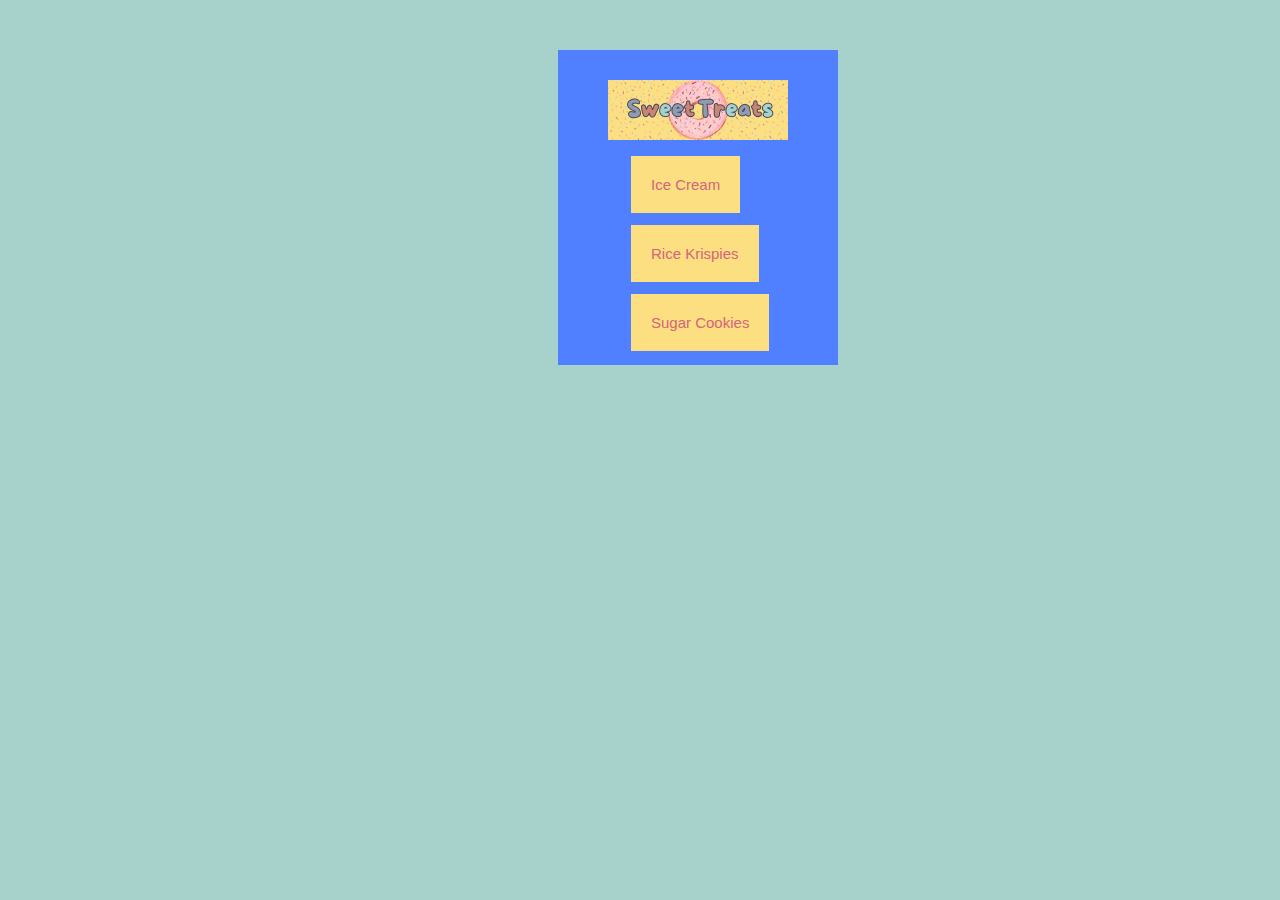
<file: index.html>
<!DOCTYPE html>
<html>

<head>
  <html lang="en">
  <meta charset="UTF-8">
  <title>Sweet Treats</title>
  <link rel="stylesheet" href="styles.css">
</head>

<body>
 <div>
  <img class="kitpic" src="./kitchen-pics/Sweet-Treats-Layout.png">
  <button><a class="text" style="text-decoration: none"href="recipes/ice-cream.html">Ice Cream</a></button>
  <button><a class="text" style="text-decoration: none"href="recipes/rice-krispies.html">Rice Krispies</a></button>
  <button><a class="text" style="text-decoration: none"href="recipes/sugar-cookies.html">Sugar Cookies</a></button>
 </div>
</body>

</html>
</file>
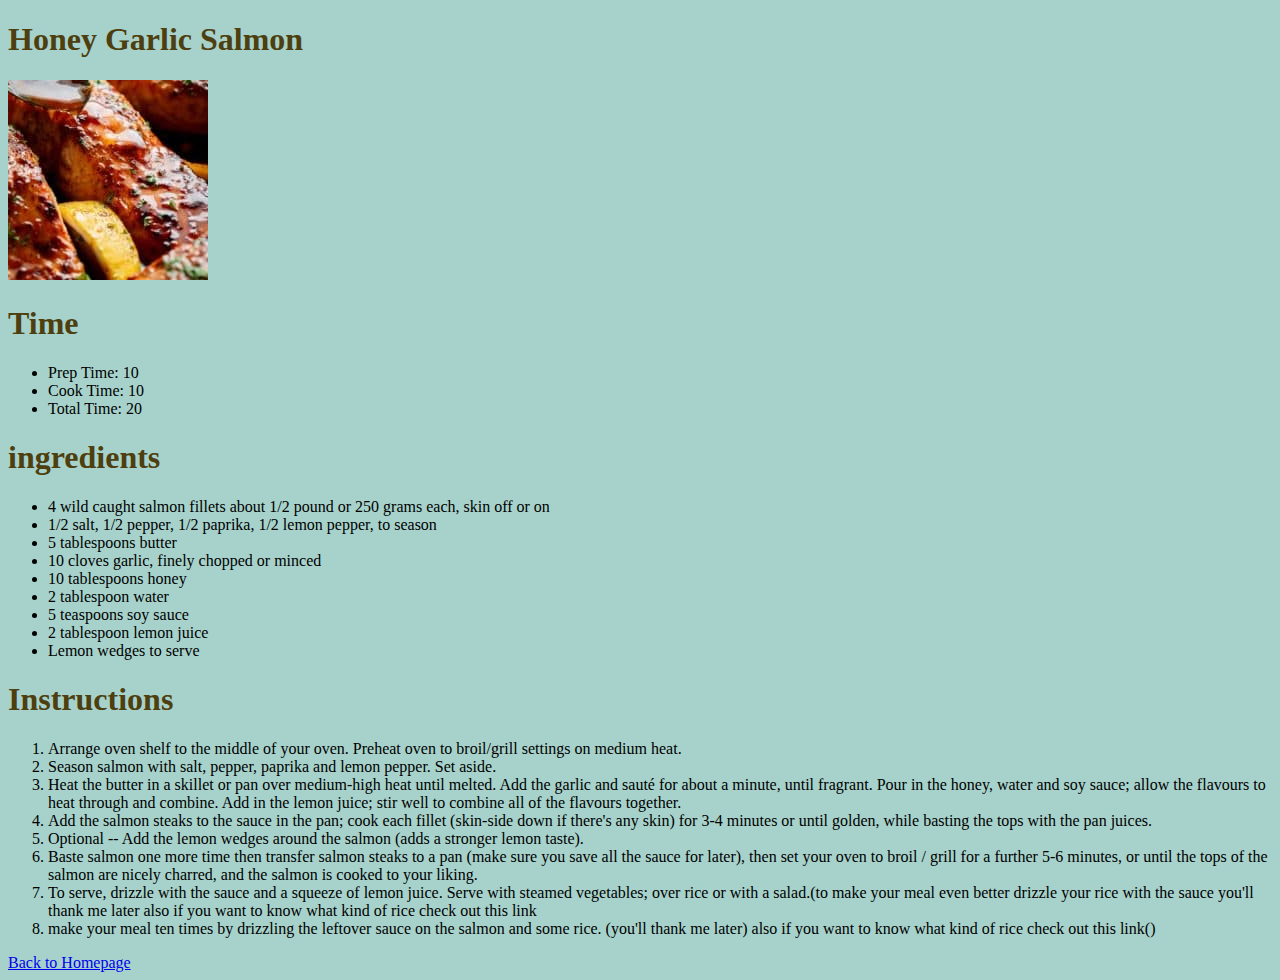
<file: recipes/honey-salmon.html>
<!DOCTYPE html>
<html lang="en">
<head>
  <meta charset="UTF-8">
  <title>Honey Garlic Salmon</title>
  <link rel="stylesheet" href="../styles.css" 
</head>

<body>
  <h1 style="color:rgb(77, 63, 15);">Honey Garlic Salmon</h1>
    <img src="../kitchen-pics/s.jpg">
  <h1 style="color:rgb(77, 63, 15);">Time</h1>
    <ul>
      <li>Prep Time: 10</li>
      <li>Cook Time: 10</li>
      <li>Total Time: 20</li>
    </ul>
  <h1 style="color:rgb(77, 63, 15);">ingredients</h1>
    <ul>
      <li>4 wild caught salmon fillets about 1/2 pound or 250 grams each, skin off or on</li>
      <li>1/2 salt, 1/2 pepper, 1/2 paprika, 1/2 lemon pepper, to season</li>
      <li>5 tablespoons butter</li>
      <li>10 cloves garlic, finely chopped or minced</li>
      <li>10 tablespoons honey</li>
      <li>2 tablespoon water</li>
      <li>5 teaspoons soy sauce</li>
      <li>2 tablespoon lemon juice</li>
      <li>Lemon wedges to serve</li>
    </ul>
  <h1 style="color:rgb(77, 63, 15);">Instructions</h1>
    <ol>
      <li>Arrange oven shelf to the middle of your oven. Preheat oven to broil/grill settings on medium heat.</li>
      <li>Season salmon with salt, pepper, paprika and lemon pepper. Set aside.</li>
      <li>Heat the butter in a skillet or pan over medium-high heat until melted.
      Add the garlic and sauté for about a minute, until fragrant. Pour in the honey, water
      and soy sauce; allow the flavours to heat through and combine.
      Add in the lemon juice; stir well to combine all of the flavours together.</li>
      <li>Add the salmon steaks to the sauce in the pan;
      cook each fillet (skin-side down if there's any skin) for 3-4 minutes or until golden,
      while basting the tops with the pan juices.</li>
      <li>Optional -- Add the lemon wedges around the salmon
      (adds a stronger lemon taste).</li>
      <li>Baste salmon one more time then transfer salmon steaks to a pan (make sure you save all the sauce for later),
      then set your oven to broil / grill for a further 5-6 minutes,
      or until the tops of the salmon are nicely charred,
      and the salmon is cooked to your liking.</li>
      <li>To serve, drizzle with the sauce and a squeeze of lemon juice.
      Serve with steamed vegetables; over rice or with a salad.(to make your meal even better drizzle your rice with the
      sauce you'll thank me later also if you want to know what kind of rice check out this link</li>
      <li>make your meal ten times by drizzling the leftover sauce on the salmon and some rice. (you'll thank me later)
      also if you want to know what kind of rice check out this link()</li>
    </ol>
  <a href="../index.html">Back to Homepage</a>
</body>

</html>
</file>
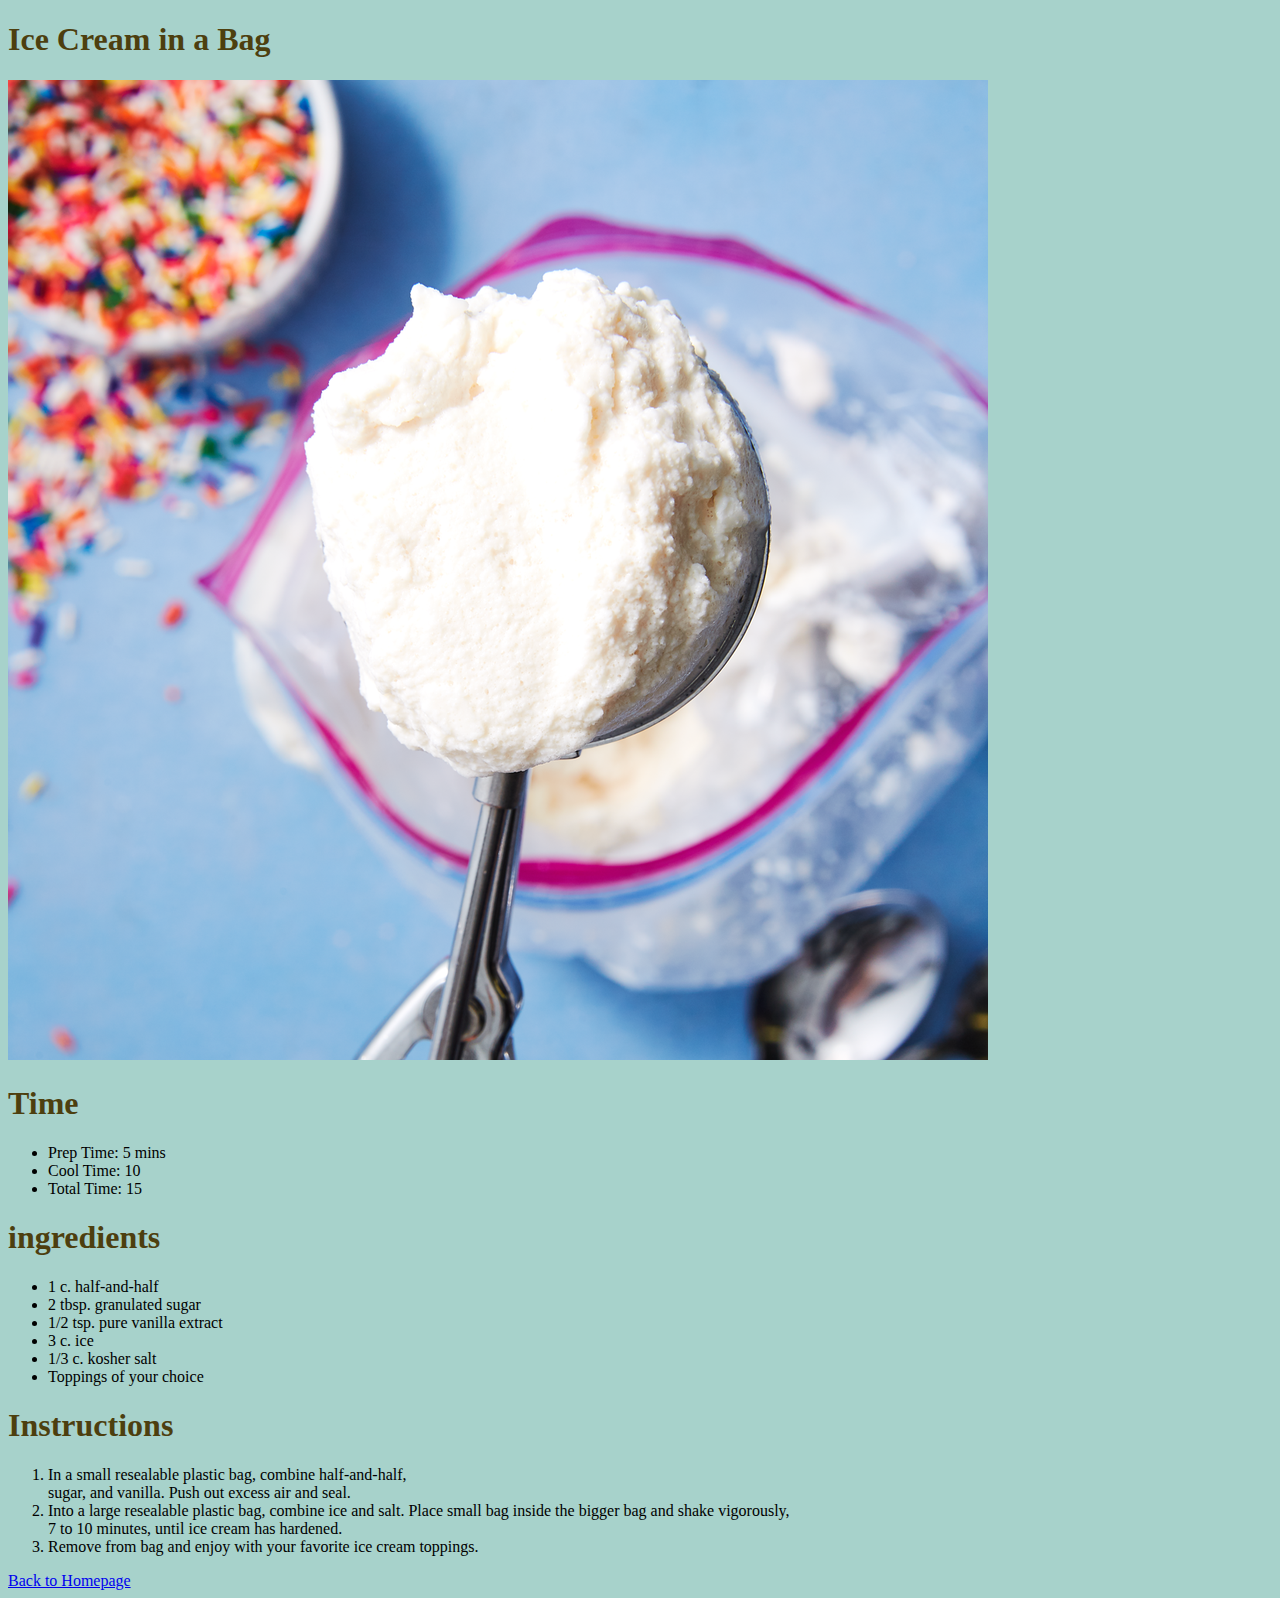
<file: recipes/ice-cream.html>
<!DOCTYPE html>
<html>
  <head>
    <html lang="en">
    <meta charset="UTF-8">
    <title>Vanilla Ice Cream in a Bag</title>
    <link rel="stylesheet" href="../styles.css">
  </head>
  <body>
    <h1 style="color:rgb(77, 63, 15);">Ice Cream in a Bag</h1>
      <img class="icepic" src="../kitchen-pics/Ice-cream.png">
    <h1 style="color:rgb(77, 63, 15);">Time</h1>
      <ul>
        <li>Prep Time: 5 mins</li>
        <li>Cool Time: 10</li>
        <li>Total Time: 15</li>
      </ul>
    <h1 style="color:rgb(77, 63, 15);">ingredients</h1>
      <ul>
        <li>1 c. half-and-half</li>
        <li>2 tbsp. granulated sugar</li>
        <li>1/2 tsp. pure vanilla extract</li>
        <li>3 c. ice</li>
        <li>1/3 c. kosher salt</li>
        <li>Toppings of your choice</li>
      </ul>
    <h1 style="color:rgb(77, 63, 15);">Instructions</h1>
      <ol>
        <li>In a small resealable plastic bag, combine half-and-half,<br/>
        sugar, and vanilla. Push out excess air and seal.</li>
        <li>Into a large resealable plastic bag, combine ice and salt. Place small bag inside the bigger bag and shake vigorously,</br>
        7 to 10 minutes, until ice cream has hardened.</li>
        <li>Remove from bag and enjoy with your favorite ice cream toppings.</li>
      </ol>
    <a href="../index.html">Back to Homepage</a>
  </body>
</html>
</file>
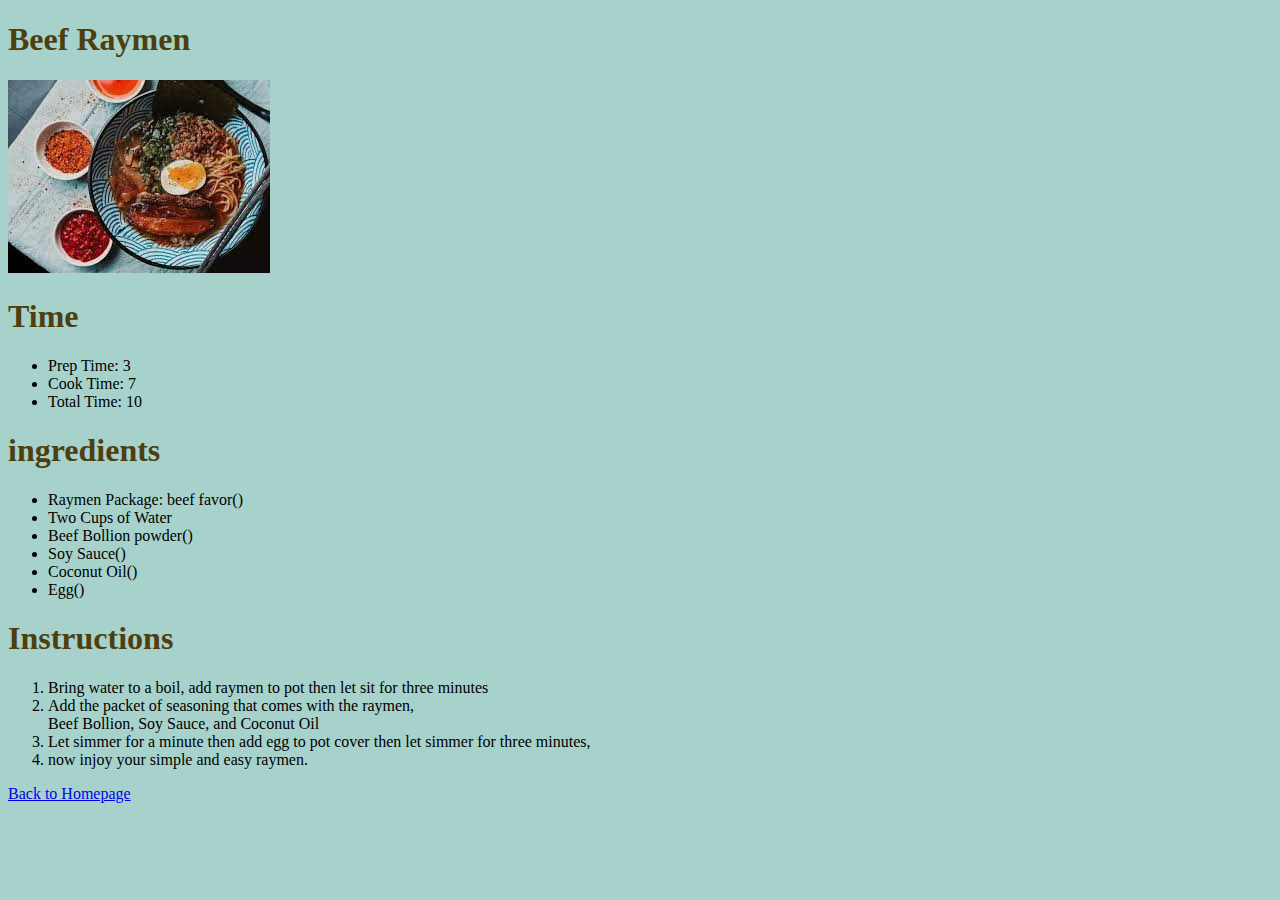
<file: recipes/raymen.html>
<!DOCTYPE html>
<html>
<head>
  <html lang="en">
  <meta charset="UTF-8">
  <title>Raymen</title>
  <link rel="stylesheet"href="../styles.css">
</head>

<body>
  <h1 style="color:rgb(77, 63, 15);">Beef Raymen</h1>
   <img src="../kitchen-pics/BR.jpg">
  <h1 style="color:rgb(77, 63, 15);">Time</h1>
    <ul>
      <li>Prep Time: 3</li>
      <li>Cook Time: 7</li>
      <li>Total Time: 10</li>
    </ul>
  <h1 style="color:rgb(77, 63, 15);">ingredients</h1>
    <ul>  
      <li>Raymen Package: beef favor()</li>
      <li>Two Cups of Water</li>
      <li>Beef Bollion powder()</li>
      <li>Soy Sauce()</li>
      <li>Coconut Oil()</li>
      <li>Egg()</li>
    </ul>
  <h1 style="color:rgb(77, 63, 15);">Instructions</h1>
    <ol>
      <li>Bring water to a boil, add raymen to pot then let sit for three minutes</li>
      <li>Add the packet of seasoning that comes with the raymen, </br>
      Beef Bollion, Soy Sauce, and Coconut Oil</li>
      <li>Let simmer for a minute then add egg to pot cover then let simmer for three minutes,</li>
      <li>now injoy your simple and easy raymen.</li>
    </ol>
  <a href="../index.html">Back to Homepage</a>
</body>

</html>
</file>
<file: styles.css>
*,
*::before
*::after {
  box-sizing:border-box;
}



body {
    background-color: #a7d2cb;
}

button {
  font-size: 15px;
  border: none;
  display:block;
  color: #D3657A;
  background-color:#FCDF81;
  margin:12px;
  margin-left: 23px;
  padding: 20px;

}

div {
  width:200px;
  background-color:#5080FF;
  padding: 30px;
  padding-left: 50px;
  padding-bottom: 2px;
  margin-left: 550px;
  margin-top: 50px;
}

.text {
  color: #D3657A;
}
</file>
